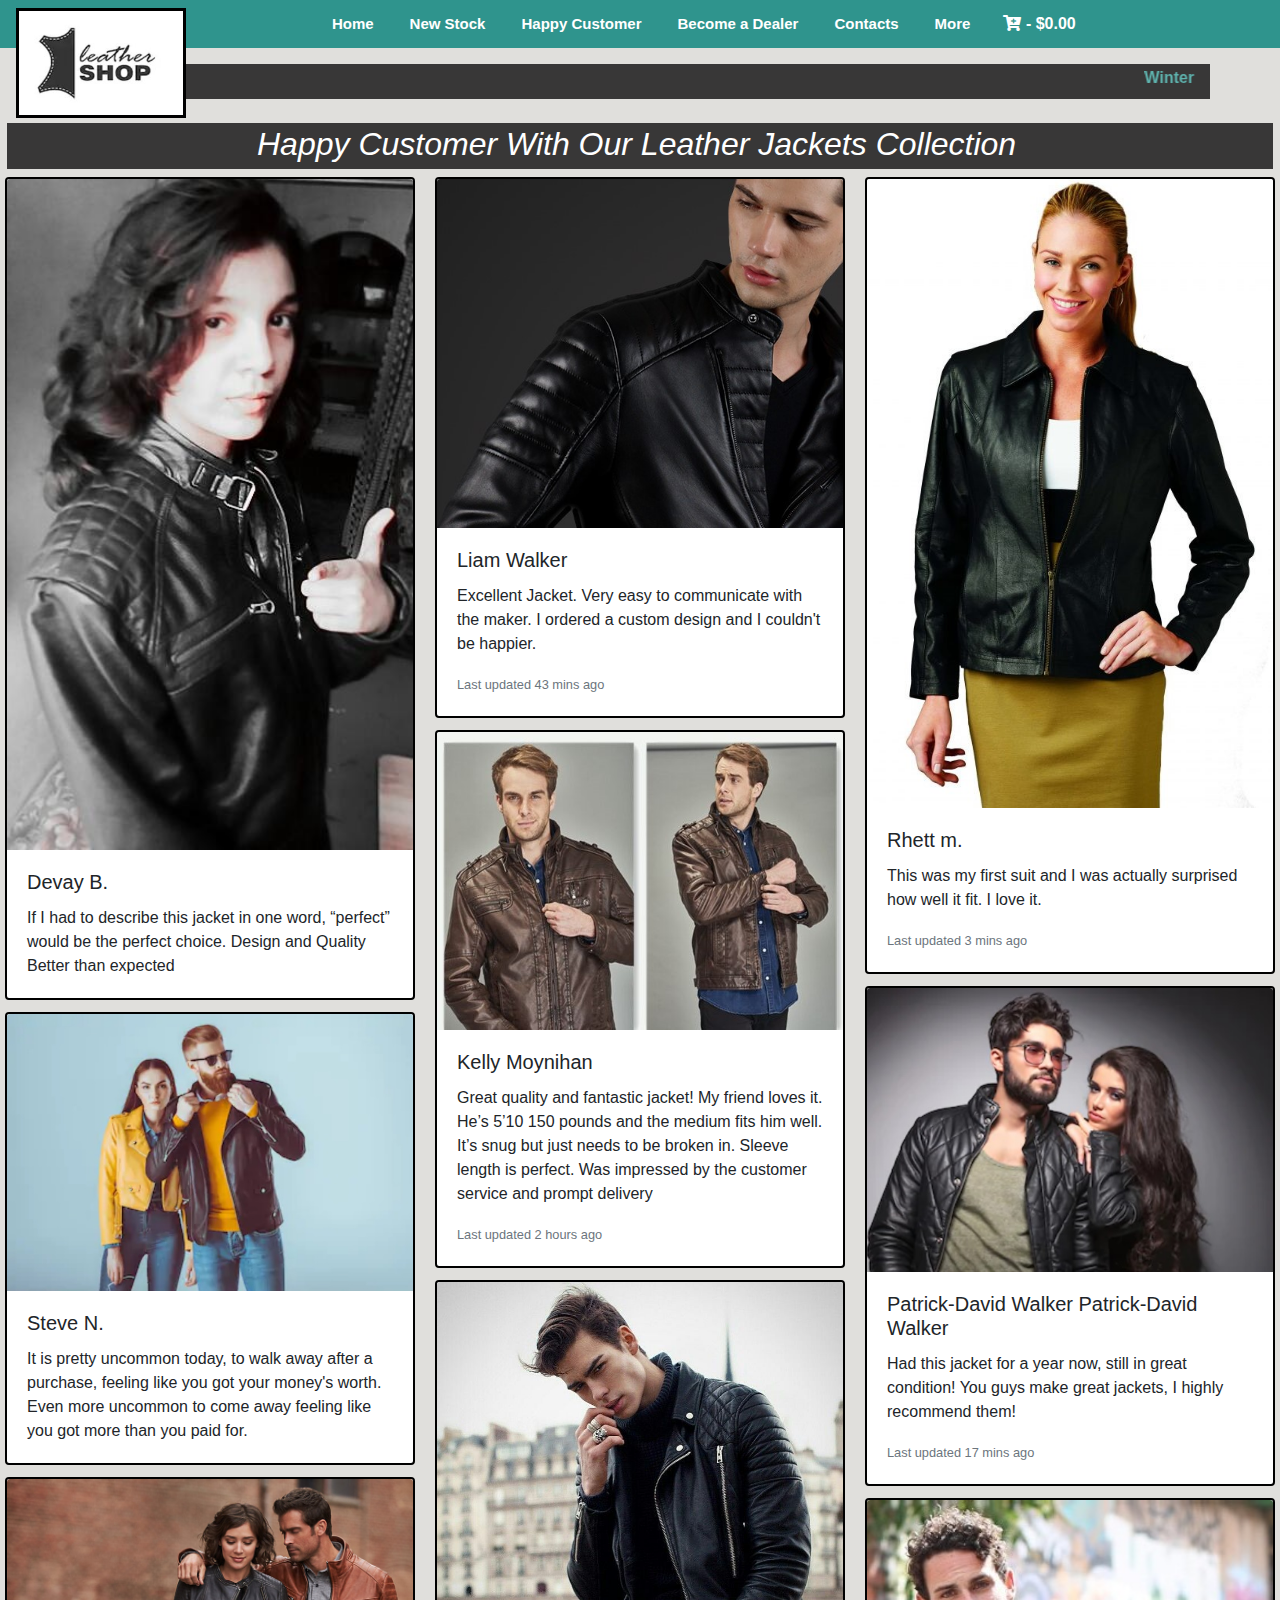
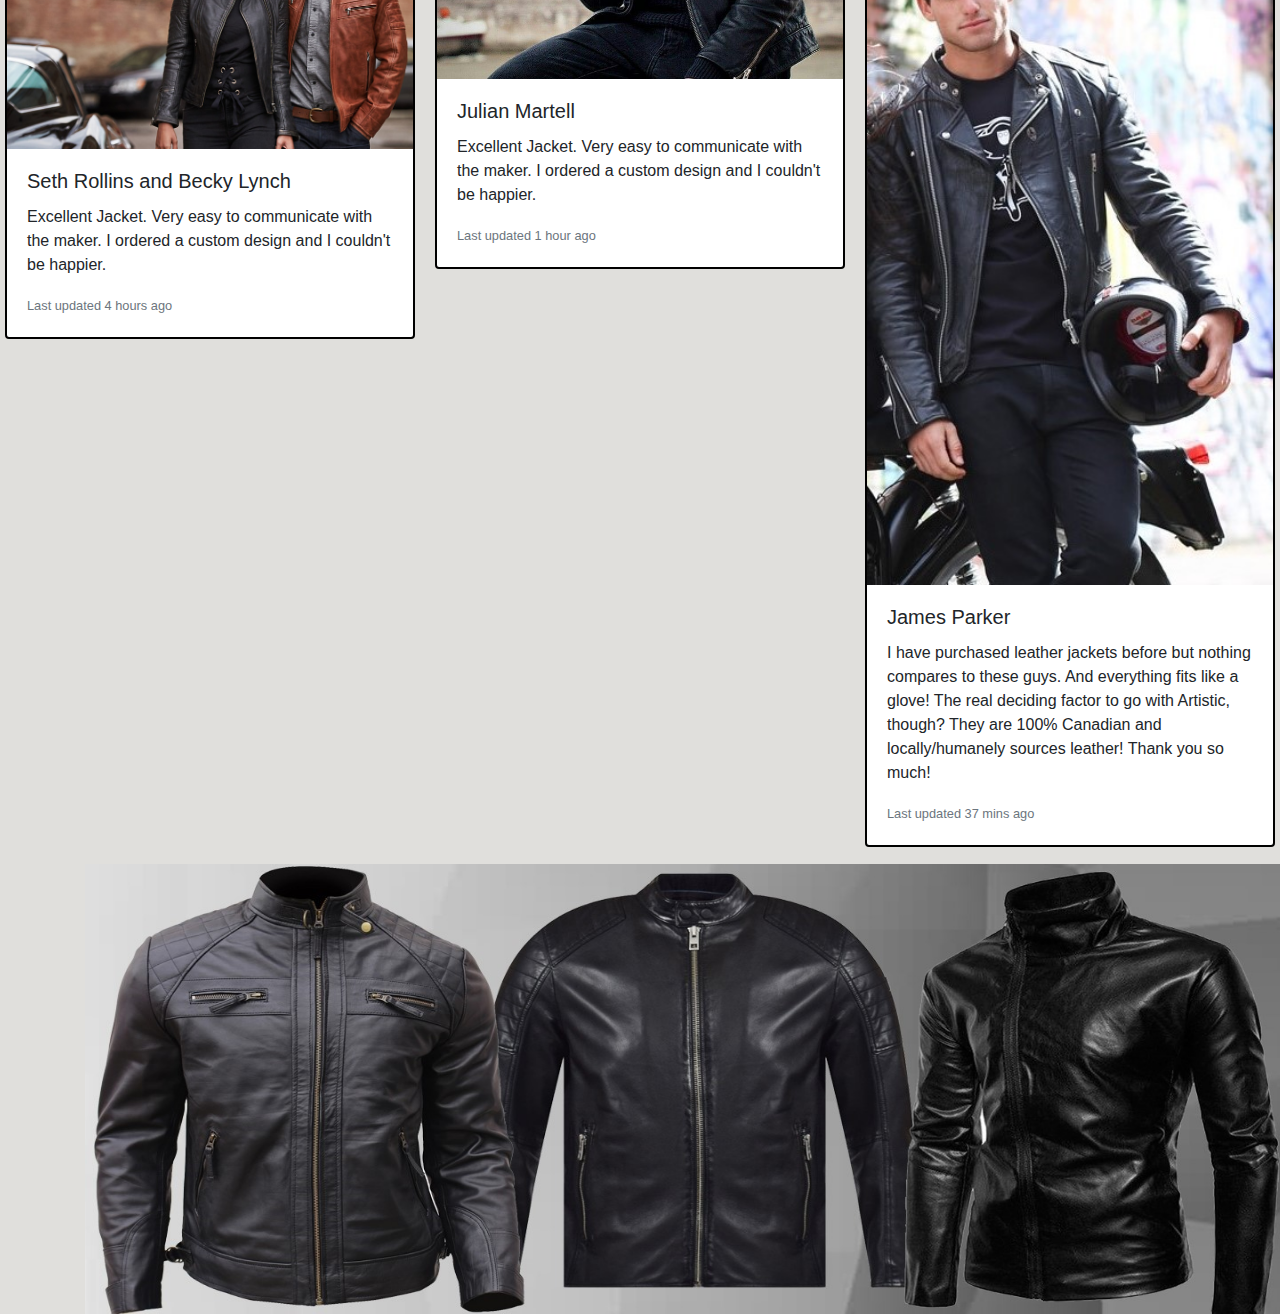
<file: happy.html>
<!DOCTYPE html>
<html lang="en">
<head>
    <meta charset="utf-8">
    <meta name="viewport" content="width=device-width, initial-scale=1, shrink-to-fit=no">
    <link rel="stylesheet" href="https://maxcdn.bootstrapcdn.com/bootstrap/4.0.0/css/bootstrap.min.css"
        integrity="sha384-Gn5384xqQ1aoWXA+058RXPxPg6fy4IWvTNh0E263XmFcJlSAwiGgFAW/dAiS6JXm" crossorigin="anonymous">
    <link rel="stylesheet" href="https://stackpath.bootstrapcdn.com/bootstrap/4.4.1/css/bootstrap.min.css"
        integrity="sha384-Vkoo8x4CGsO3+Hhxv8T/Q5PaXtkKtu6ug5TOeNV6gBiFeWPGFN9MuhOf23Q9Ifjh" crossorigin="anonymous">
    <script src="https://code.jquery.com/jquery-3.2.1.slim.min.js"
        integrity="sha384-KJ3o2DKtIkvYIK3UENzmM7KCkRr/rE9/Qpg6aAZGJwFDMVNA/GpGFF93hXpG5KkN"
        crossorigin="anonymous"></script>
    <script src="https://cdnjs.cloudflare.com/ajax/libs/popper.js/1.12.9/umd/popper.min.js"
        integrity="sha384-ApNbgh9B+Y1QKtv3Rn7W3mgPxhU9K/ScQsAP7hUibX39j7fakFPskvXusvfa0b4Q"
        crossorigin="anonymous"></script>
    <script src="https://maxcdn.bootstrapcdn.com/bootstrap/4.0.0/js/bootstrap.min.js"
        integrity="sha384-JZR6Spejh4U02d8jOt6vLEHfe/JQGiRRSQQxSfFWpi1MquVdAyjUar5+76PVCmYl"
        crossorigin="anonymous"></script>
    <script src="main.js"></script>
    <link rel="stylesheet" href="style.css">
    <link rel="stylesheet" href="fontawesome-free-5.13.0-web/css/all.css">
    <title>Happy Customer</title>
</head>
<body>


    <nav class="navbar navbar-expand-lg navbar-light float-left second">
        <div class="menuzord-brand pull-left flip logo">
            <img src="images/new.jpg" width="170px" height="110px" style="border: black solid 3px; animation:cubic-bezier(0.6, 0.04, 0.98, 0.335); animation-play-state: running; margin: 0px;">
        </div>

    </nav>
    <nav class="vovo">
        <ul>
            <li><a href="index.html"><b>Home</b></a></li>
            <li><a href="new.html"><b>New Stock</b></a></li>
            <li><a href="happy.html"><b>Happy Customer</b></a></li>
            <li><a href="#"><b>Become a Dealer</b></a></li>
            <li><a href="#"><b>Contacts</b></a></li>
            <li><a href="#"><b>More</b></a></li>
            <div class="col-md-2"><i class="fa fa-cart-plus" 
                style="color: white;" aria-hidden="true"></i>
                <b class="ty"> - $0.00</b>
        </ul>

    </nav>
    


    <div class="container" style="background-color: rgb(56, 55, 55);">
        <div class="row">
            <p style="margin-top: 2px; margin-bottom: 2px; background-color: rgb(56, 55, 55); color: #2f948d; ">
                <marquee direction="left" scrollamount="6" onmouseover="this.stop();" onmouseout="this.start();">
                    <font color="#5fb4af"><b>Winter Collection started From 02-September-2019</b>
                        <font color="#5fb4af"><b>&#160;&#160;Our leather products are manufactured by us in our factory
                                with great care, to the highest standards of workmanship. Choose any leather from sheep,
                                goat, cow & buffalo in any color or choose color from pantone book we can develop
                                leather as per customer requirement. </b> <a href="https://www.facebook.com/"
                                style="color: #5fb4af"><b>For More Samples, visit main outlet (Tariq Road Branch).</a> &#160;&#160;
                            &#160;&#160; --></b>
                </marquee>

            </p>
        </div>
    </div>
    <br>
        <div>
        <h2 style="margin-left: 7px; margin-right: 7px; padding-left: 250px; color: white; background-color: rgb(56, 55, 55); padding-top: 2px; padding-bottom: 6px; font-style: oblique; font-family: -apple-system, BlinkMacSystemFont, 'Segoe UI', Roboto, Oxygen, Ubuntu, Cantarell, 'Open Sans', 'Helvetica Neue', sans-serif;">
            Happy Customer With Our Leather Jackets Collection</h2>
    </div>
    <div class="card-columns" style="margin: 5px;">
        <div class="card" style="border: black 2px solid;">
            <img src="images/WhatsApp Image 2019-01-27 at 10.58.33 PM (1).jpeg" class="card-img-top" alt="...">
            <div class="card-body">
                <h5 class="card-title">Devay B.</h5>
                <p class="card-text">If I had to describe this jacket in one word, “perfect” would be the perfect choice. Design
                    and Quality Better than expected</p>
            </div>
        </div>
        <div class="card" style="border: black 2px solid;">
            <img src="images/jacketsssss.jpg" class="card-img-top" alt="...">
            <div class="card-body">
                <h5 class="card-title">Steve N.</h5>
                <p class="card-text">It is pretty uncommon today, to walk away after a purchase, feeling like you got your money's worth. Even more uncommon to come away feeling like you got more than you paid for.</p>
            </div>
        </div>
        <div class="card" style="border: black 2px solid;">
            <img src="images/garments.jpg" class="card-img-top" alt="...">
            <div class="card-body">
                <h5 class="card-title">Seth Rollins and Becky Lynch</h5>
                <p class="card-text">Excellent Jacket. Very easy to communicate with the maker. I ordered a custom design and I couldn't be happier.</p>
                <p class="card-text"><small class="text-muted">Last updated 4 hours ago</small></p>
            </div>
        </div>
        <div class="card" style="border: black 2px solid;">
            <img src="images/Men-Banner_brandofleather.jpg" class="card-img-top" alt="...">
            <div class="card-body">
                <h5 class="card-title">Liam Walker</h5>
                <p class="card-text">Excellent Jacket. Very easy to communicate with the maker. I ordered a custom design and I couldn't be happier.</p>
                <p class="card-text"><small class="text-muted">Last updated 43 mins ago</small></p>
            </div>
        </div>
        <div class="card" style="border: black 2px solid;">
            <img src="images/new 331dc4f4-dd3d-4012-9332-7f01115aa016._CR0,0,970,600_PT0_SX970__.jpg" class="card-img-top" alt="...">
            <div class="card-body">
                <h5 class="card-title">Kelly Moynihan</h5>
                <p class="card-text">Great quality and fantastic jacket! My friend loves it. He’s 5’10 150 pounds and the medium fits him well. It’s snug but just needs to be broken in. Sleeve length is perfect. Was impressed by the customer service and prompt delivery</p>
                <p class="card-text"><small class="text-muted">Last updated 2 hours ago</small></p>
            </div>
        </div>
        <div class="card" style="border: black 2px solid;">
            <img src="images/c582f56eab1249fc7fad7a95a32e1a8a.jpg" class="card-img-top" alt="...">
            <div class="card-body">
                <h5 class="card-title">Julian Martell</h5>
                <p class="card-text">Excellent Jacket. Very easy to communicate with the maker. I ordered a custom design and I couldn't be happier.</p>
                <p class="card-text"><small class="text-muted">Last updated 1 hour ago</small></p>
            </div>
        </div>
        <div class="card" style="border: black 2px solid;">
            <img src="images/11418-29554-adpart.jpg" class="card-img-top" alt="...">
            <div class="card-body">
                <h5 class="card-title">Rhett m.</h5>
                <p class="card-text">This was my first suit and I was actually surprised how well it fit.  I love it.</p>
                <p class="card-text"><small class="text-muted">Last updated 3 mins ago</small></p>
            </div>
        </div>
        <div class="card" style="border: black 2px solid;">
            <img src="images/lmggjj.jpg" class="card-img-top" alt="...">
            <div class="card-body">
                <h5 class="card-title">Patrick-David Walker
                    Patrick-David Walker</h5>
                <p class="card-text">Had this jacket for a year now, still in great condition! You guys make great jackets, I highly recommend them! </p>
                <p class="card-text"><small class="text-muted">Last updated 17 mins ago</small></p>
            </div>
        </div>
        <div class="card" style="border: black 2px solid;">
            <img src="images/banner_5.jpg" class="card-img-top" alt="...">
            <div class="card-body">
                <h5 class="card-title">James Parker</h5>
                <p class="card-text">I have purchased leather jackets before but nothing compares to these guys. And everything fits like a glove!
                    The real deciding factor to go with Artistic, though? They are 100% Canadian and locally/humanely sources leather!
                    Thank you so much! </p>
                <p class="card-text"><small class="text-muted">Last updated 37 mins ago</small></p>
            </div>
        </div>
    </div>
    </div>
    <div class="container">
        <img src="images/black-leather-jacket-banner-1350x1100.jpg" alt="Norway" style="width:1200px; height: 450px;">
    </div>
    
</body>
</html>
</file>
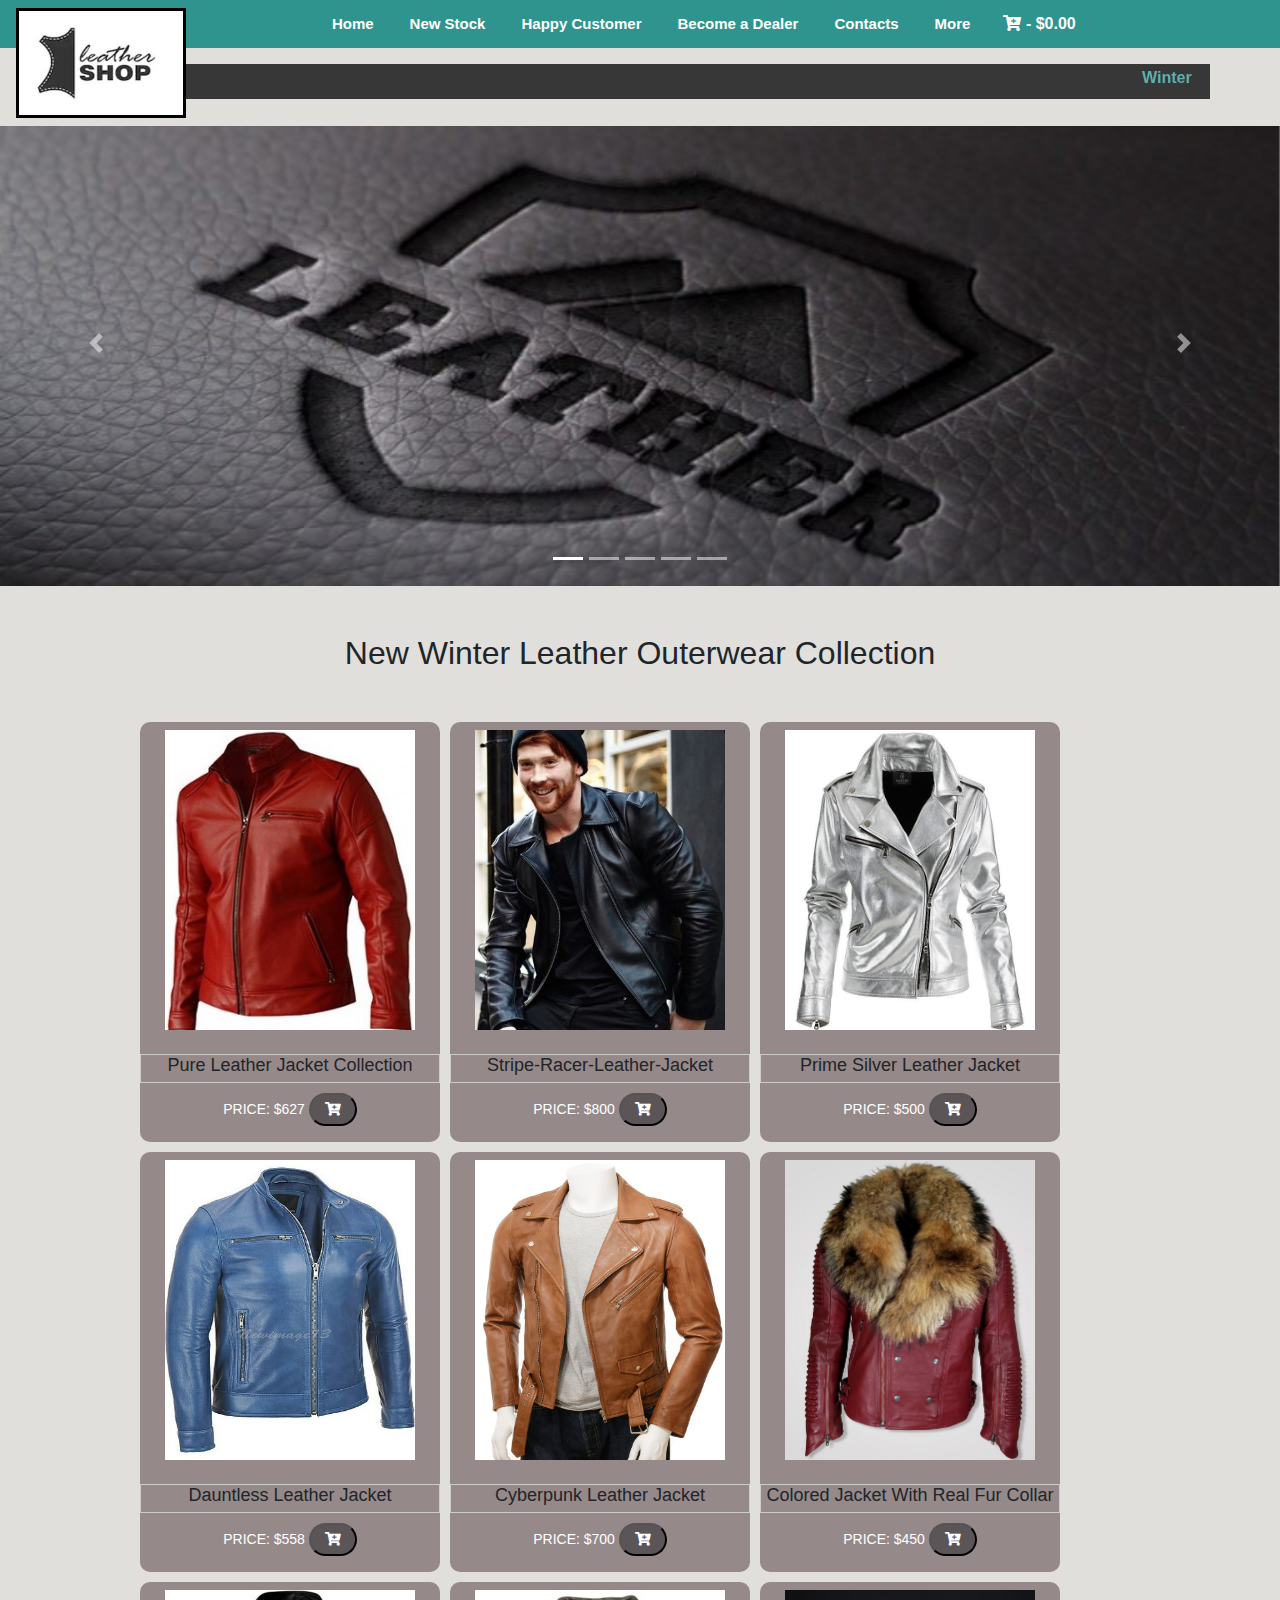
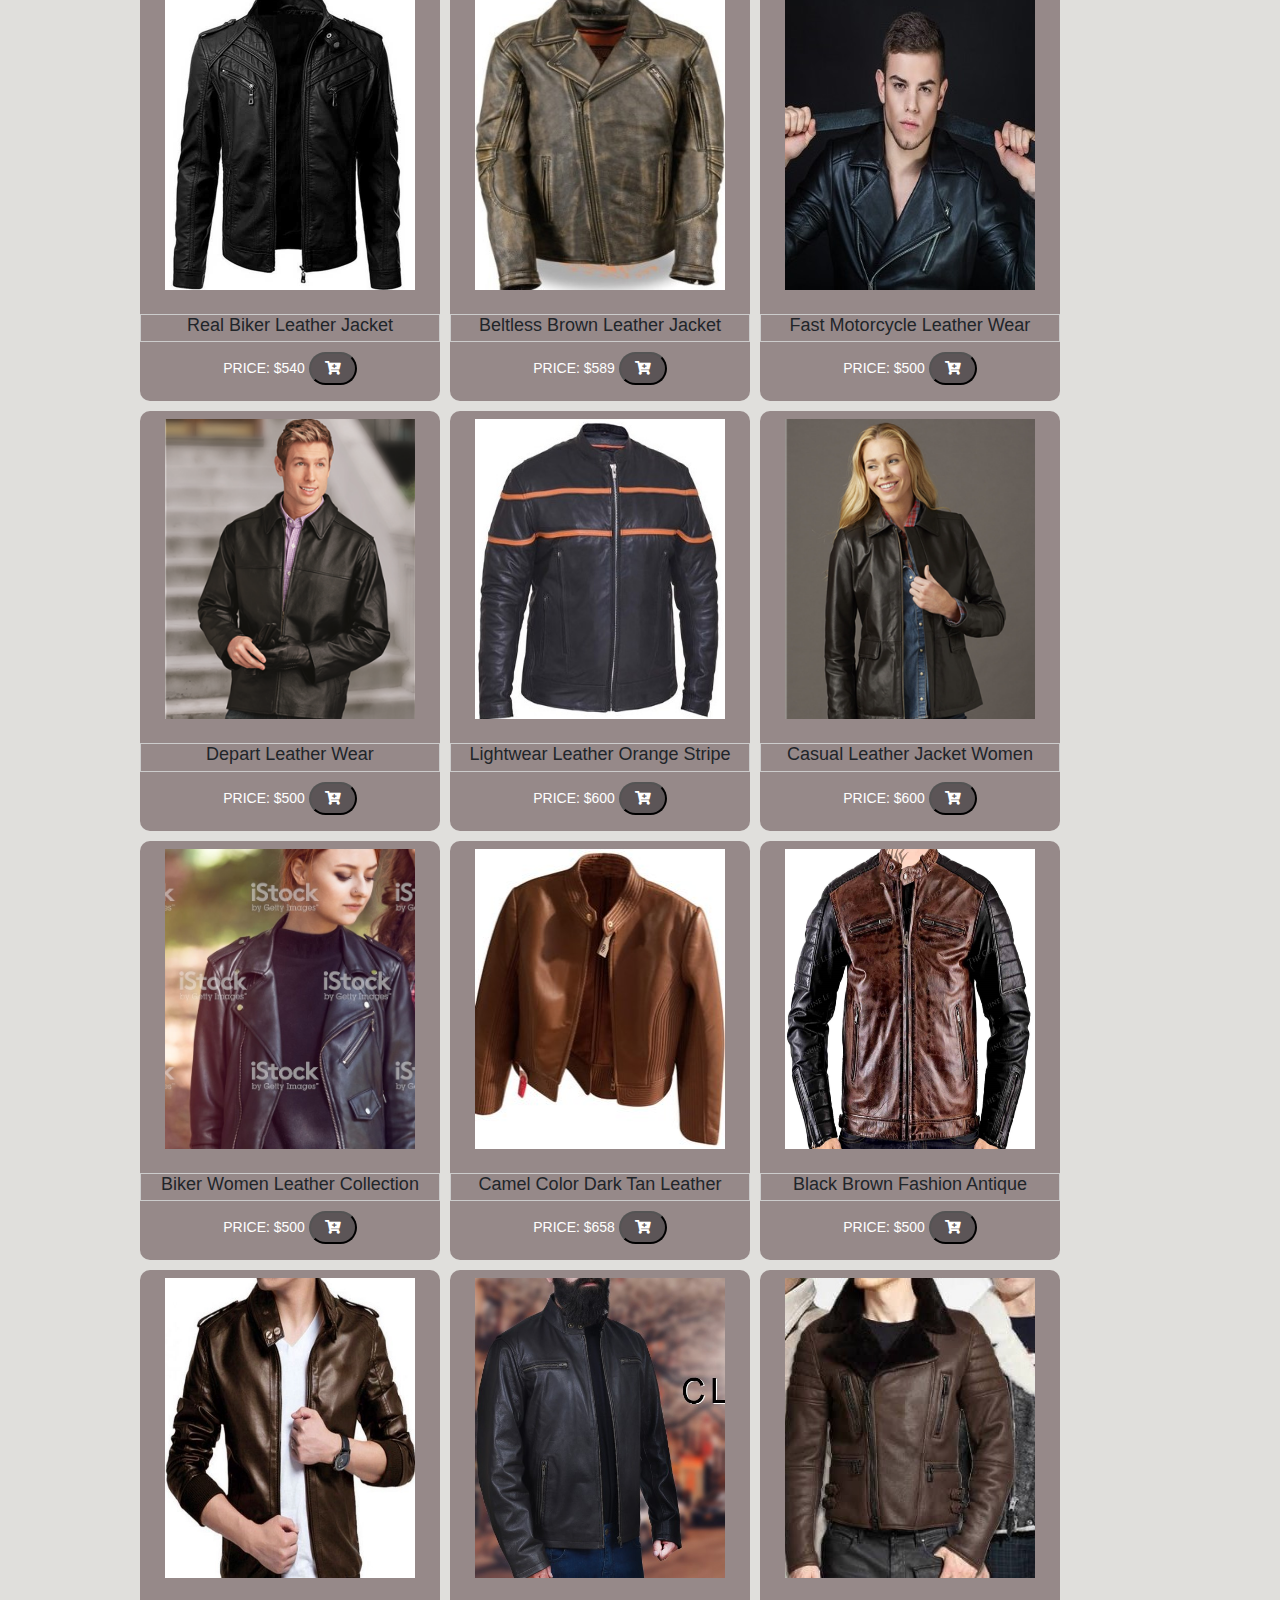
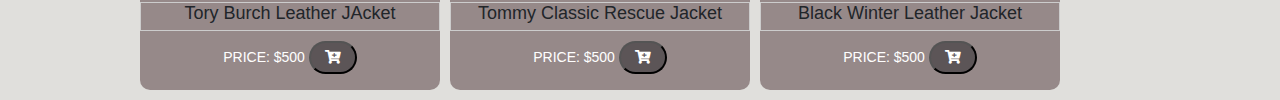
<file: new.html>
<!DOCTYPE html>
<html lang="en">
<head>
    <meta charset="utf-8">
    <meta name="viewport" content="width=device-width, initial-scale=1, shrink-to-fit=no">
    <link rel="stylesheet" href="https://maxcdn.bootstrapcdn.com/bootstrap/4.0.0/css/bootstrap.min.css"
        integrity="sha384-Gn5384xqQ1aoWXA+058RXPxPg6fy4IWvTNh0E263XmFcJlSAwiGgFAW/dAiS6JXm" crossorigin="anonymous">
    <link rel="stylesheet" href="https://stackpath.bootstrapcdn.com/bootstrap/4.4.1/css/bootstrap.min.css"
        integrity="sha384-Vkoo8x4CGsO3+Hhxv8T/Q5PaXtkKtu6ug5TOeNV6gBiFeWPGFN9MuhOf23Q9Ifjh" crossorigin="anonymous">
    <script src="https://code.jquery.com/jquery-3.2.1.slim.min.js"
        integrity="sha384-KJ3o2DKtIkvYIK3UENzmM7KCkRr/rE9/Qpg6aAZGJwFDMVNA/GpGFF93hXpG5KkN"
        crossorigin="anonymous"></script>
    <script src="https://cdnjs.cloudflare.com/ajax/libs/popper.js/1.12.9/umd/popper.min.js"
        integrity="sha384-ApNbgh9B+Y1QKtv3Rn7W3mgPxhU9K/ScQsAP7hUibX39j7fakFPskvXusvfa0b4Q"
        crossorigin="anonymous"></script>
    <script src="https://maxcdn.bootstrapcdn.com/bootstrap/4.0.0/js/bootstrap.min.js"
        integrity="sha384-JZR6Spejh4U02d8jOt6vLEHfe/JQGiRRSQQxSfFWpi1MquVdAyjUar5+76PVCmYl"
        crossorigin="anonymous"></script>
    <script src="main.js"></script>
    <link rel="stylesheet" href="style.css">
    <link rel="stylesheet" href="fontawesome-free-5.13.0-web/css/all.css">
    <title>New</title>
</head>
<body>
    <nav class="navbar navbar-expand-lg navbar-light float-left second">
        <div class="menuzord-brand pull-left flip logo">
            <img src="images/new.jpg" width="170px" height="110px" style="border: black solid 3px; animation:cubic-bezier(0.6, 0.04, 0.98, 0.335); animation-play-state: running; margin: 0px;">
        </div>

    </nav>
    <nav class="vovo">
        <ul>
            <li><a href="index.html"><b>Home</b></a></li>
            <li><a href="new.html"><b>New Stock</b></a></li>
            <li><a href="happy.html"><b>Happy Customer</b></a></li>
            <li><a href="#"><b>Become a Dealer</b></a></li>
            <li><a href="#"><b>Contacts</b></a></li>
            <li><a href="#"><b>More</b></a></li>
            <div class="col-md-2"><i class="fa fa-cart-plus" 
                style="color: white;" 
                aria-hidden="true"></i>
                <b class="ty"> - $0.00</b>
        </ul>

    </nav>
    


    <div class="container" style="background-color: rgb(56, 55, 55);">
        <div class="row">
            <p style="margin-top: 2px; margin-bottom: 2px; background-color: rgb(56, 55, 55); color: #2f948d; ">
                <marquee direction="left" scrollamount="6" onmouseover="this.stop();" onmouseout="this.start();">
                    <font color="#5fb4af"><b>Winter Collection started From 02-September-2019</b>
                        <font color="#5fb4af"><b>&#160;&#160;Our leather products are manufactured by us in our factory
                                with great care, to the highest standards of workmanship. Choose any leather from sheep,
                                goat, cow & buffalo in any color or choose color from pantone book we can develop
                                leather as per customer requirement. </b> <a href="https://www.facebook.com/"
                                style="color: #5fb4af"><b>For More Samples, visit main outlet (Tariq Road Branch).</a> &#160;&#160;
                            &#160;&#160; --></b>
                </marquee>

            </p>
        </div>
    </div>

    <div id="carouselExampleCaptions" class="carousel slide" data-ride="carousel">
        <ol class="carousel-indicators">
            <li data-target="#carouselExampleCaptions" data-slide-to="0" class="active"></li>
            <li data-target="#carouselExampleCaptions" data-slide-to="1"></li>
            <li data-target="#carouselExampleCaptions" data-slide-to="2"></li>
            <li data-target="#carouselExampleCaptions" data-slide-to="4"></li>
            <li data-target="#carouselExampleCaptions" data-slide-to="5"></li>

        </ol>
        <div class="carousel-inner">
            <div class="carousel-item active">
                <img src="images/good.jpg" width="901px" height="460px"  class="d-block w-100" alt="...">
                <div class="carousel-caption d-none d-md-block">
                </div>
            </div>
            <div class="carousel-item">
                <img src="images/William-Leather-Jacket-Banner-for-Blog.jpg" width="901px" height="460px" class="d-block w-100" alt="...">
                <div class="carousel-caption d-none d-md-block">
                </div>
            </div>
            <div class="carousel-item">
                <img src="images/fashion-leather-gtm-1087x578.jpg" width="901px" height="460px" class="d-block w-100" alt="...">
                <div class="carousel-caption d-none d-md-block">
                </div>
            </div>
            <div class="carousel-item">
                <img src="images/cosal.jpg" width="901px" height="460px" class="d-block w-100" alt="...">
                <div class="carousel-caption d-none d-md-block">
                </div>
            </div>
            <div class="carousel-item">
                <img src="images/mens-pu-leather-bomber-winter-jacket-banner-v2.jpg" width="901px" height="460px" class="d-block w-100" alt="...">
                <div class="carousel-caption d-none d-md-block">
                </div>
            </div>
        </div>
        <a class="carousel-control-prev" href="#carouselExampleCaptions" role="button" data-slide="prev">
            <span class="carousel-control-prev-icon" aria-hidden="true"></span>
            <span class="sr-only">Previous</span>
        </a>
        <a class="carousel-control-next" href="#carouselExampleCaptions" role="button" data-slide="next">
            <span class="carousel-control-next-icon" aria-hidden="true"></span>
            <span class="sr-only">Next</span>
        </a>
    </div>
    <br><br>
    <div class="grid--full index-featured-text">
  
        <h2 style="text-align: center;"> New Winter Leather Outerwear Collection</h2>
        <div>
    </div>

    <div class="wrapper">
        <div class="clear"></div>

        <div class="items">
            <div class="item">
                <img class="pic" src="images/11.jpg" width="250px" height="300" alt="">
                <br>
                <h2 class="heading" style="text-align: center;">Pure Leather Jacket Collection</h2>
                <p class="para" style="text-align: center;">PRICE: $627
                    <button class="clss" type="button">
                        <i class="fa fa-cart-plus" aria-hidden="true"></i>
                    </button>
            </p>
            </div>
        </div>
        <div class="items">
            <div class="item">
                <img class="pic" src="images/banner335.jpg"width="250px" height="300" alt="">
                <br>
                <h2 class="heading" style="text-align: center;">Stripe-Racer-Leather-Jacket</h2>
                <p class="para" style="text-align: center;">PRICE: $800 <button class="clss" type="button">
                    <i class="fa fa-cart-plus" aria-hidden="true"></i>
                </button></p>
            </div>
        </div>
        <div class="items">
            <div class="item">
                <img class="pic" src="images/silver.jpg" width="250px" height="300" alt="">
                <br>
                <h2 class="heading" style="text-align: center;">Prime Silver Leather Jacket</h2>
                <p class="para" style="text-align: center;">PRICE: $500 <button class="clss" type="button">
                    <i class="fa fa-cart-plus" aria-hidden="true"></i>
                </button></p>
            </div>
        </div>
        <div class="items">
            <div class="item">
                <img class="pic" src="images/123.jpeg" width="250px" height="300" alt="">
                <br>
                <h2 class="heading" style="text-align: center;">Dauntless Leather Jacket</h2>
                <p class="para" style="text-align: center;">PRICE: $558 <button class="clss" type="button">
                    <i class="fa fa-cart-plus" aria-hidden="true"></i>
                </button></p>
            </div>
        </div>
        <div class="items">
            <div class="item">
                <img class="pic" src="images/main-qimg-60f1abdbacc3ba556b958ddebb90cf50.jpg" width="250px" height="300" alt="">
                <br>
                <h2 class="heading" style="text-align: center;">Cyberpunk Leather Jacket</h2>
                <p class="para" style="text-align: center;">PRICE: $700 <button class="clss" type="button">
                    <i class="fa fa-cart-plus" aria-hidden="true"></i>
                </button></p>
            </div>
        </div>
        <div class="items">
            <div class="item">
                <img class="pic" src="images/Wine-Colored-Leather-Jacket-with-Real-Fur-Collar-for-Men-1.jpg" width="250px" height="300" alt="">
                <br>
                <h2 class="heading" style="text-align: center;">Colored Jacket With Real Fur Collar</h2>
                <p class="para" style="text-align: center;">PRICE: $450 <button class="clss" type="button">
                    <i class="fa fa-cart-plus" aria-hidden="true"></i>
                </button></p>
            </div>
        </div>
        <div class="items">
            <div class="item">
                <img class="pic" src="images/Leather-Jacket-MLJ01-4.jpg" 
                width="250px" height="300" alt="">
                <br>
                <h2 class="heading" style="text-align: center;">Real Biker Leather Jacket</h2>
                <p class="para" style="text-align: center;">PRICE: $540 <button class="clss" type="button">
                    <i class="fa fa-cart-plus" aria-hidden="true"></i>
                </button></p>
            </div>
        </div>
        <div class="items">
            <div class="item">
                <img class="pic" src="images/Beltless-Brown-Leather-Motorcycle-Jacket.jpg" width="250px" height="300" alt="">
                <br>
                <h2 class="heading" style="text-align: center;">Beltless Brown Leather Jacket</h2>
                <p class="para" style="text-align: center;">PRICE: $589 <button class="clss" type="button">
                    <i class="fa fa-cart-plus" aria-hidden="true"></i>
                </button></p>
            </div>
        </div>
        
        <div class="items">
            <div class="item">
                <img class="pic" src="images/olgaosa170600014.jpg" width="250px" height="300" alt="">
                <br>
                <h2 class="heading" style="text-align: center;">Fast Motorcycle Leather Wear</h2>
                <p class="para" style="text-align: center;">PRICE: $500 <button class="clss" type="button">
                    <i class="fa fa-cart-plus" aria-hidden="true"></i>
                </button></p>
            </div>
        </div>
        <div class="items">
            <div class="item">
                <img class="pic" src="images/11417-29552-adpart.jpg" width="250px" height="300" alt="">
                <br>
                <h2 class="heading" style="text-align: center;">Depart Leather Wear</h2>
                <p class="para" style="text-align: center;">PRICE: $500 <button class="clss" type="button">
                    <i class="fa fa-cart-plus" aria-hidden="true"></i>
                </button></p>
            </div>
        </div>
        <div class="items">
            <div class="item">
                <img class="pic" src="images/Lightweight-Leather-Orange-Stripe-Racer-Jacket-391x420.jpg" width="250px" height="300" alt="">
                <br>
                <h2 class="heading" style="text-align: center;">Lightwear Leather Orange Stripe</h2>
                <p class="para" style="text-align: center;">PRICE: $600 <button class="clss" type="button">
                    <i class="fa fa-cart-plus" aria-hidden="true"></i>
                </button></p>
            </div>
        </div>
        <div class="items">
            <div class="item">
                <img class="pic" src="images/11422-29567-adpart.jpg" width="250px" height="300" alt="">
                <br>
                <h2 class="heading" style="text-align: center;">Casual Leather Jacket Women</h2>
                <p class="para" style="text-align: center;">PRICE: $600 <button class="clss" type="button">
                    <i class="fa fa-cart-plus" aria-hidden="true"></i>
                </button></p>
            </div>
        </div>
        <div class="items">
            <div class="item">
                <img class="pic" src="images/12.istockphoto-902712946-1024x1024.jpg" width="250px" height="300" alt="">
                <br>
                <h2 class="heading" style="text-align: center;">Biker Women Leather Collection</h2>
                <p class="para" style="text-align: center;">PRICE: $500 <button class="clss" type="button">
                    <i class="fa fa-cart-plus" aria-hidden="true"></i>
                </button></p>
            </div>
        </div>
        <div class="items">
            <div class="item">
                <img class="pic" src="images/tory-burch-camel-color-dark-tan-33791-calista-riding-jacket-size-6-s-0-2-300-300.jpg" width="250px" height="300" alt="">
                <br>
                <h2 class="heading" style="text-align: center;">Camel Color Dark Tan Leather</h2>
                <p class="para" style="text-align: center;">PRICE: $658 <button class="clss" type="button">
                    <i class="fa fa-cart-plus" aria-hidden="true"></i>
                </button></p>
            </div>
        </div>
        <div class="items">
            <div class="item">
                <img class="pic" src="images/Black-brown-fashion-antique-leather-jacket.jpg" width="250px" height="300" alt="">
                <br>
                <h2 class="heading" style="text-align: center;">Black Brown Fashion Antique</h2>
                <p class="para" style="text-align: center;">PRICE: $500 <button class="clss" type="button">
                    <i class="fa fa-cart-plus" aria-hidden="true"></i>
                </button></p>
            </div>
        </div>
        <div class="items">
            <div class="item">
                <img class="pic" src="images/other-6655-2410881-1-zoom-600x600.jpg" width="250px" height="300" alt="">
                <br>
                <h2 class="heading" style="text-align: center;">Tory Burch Leather JAcket</h2>
                <p class="para" style="text-align: center;">PRICE: $500 <button class="clss" type="button">
                    <i class="fa fa-cart-plus" aria-hidden="true"></i>
                </button></p>
            </div>
        </div>
        <div class="items">
            <div class="item">
                <img class="pic" src="images/Tommy-Classic-Rescue-Black-Leather-Jacket-AJS-Article-Banner.jpg" width="250px" height="300" alt="">
                <br>
                <h2 class="heading" style="text-align: center;">Tommy Classic Rescue Jacket</h2>
                <p class="para" style="text-align: center;">PRICE: $500 <button class="clss" type="button">
                    <i class="fa fa-cart-plus" aria-hidden="true"></i>
                </button></p>
            </div>
        </div>
        <div class="items">
            <div class="item">
                <img class="pic" src="images/Leather-jacket-black-Winter-jacket-banner.jpg" width="250px" height="300" alt="">
                <br>
                <h2 class="heading" style="text-align: center;">Black Winter Leather Jacket</h2>
                <p class="para" style="text-align: center;">PRICE: $500 <button class="clss" type="button">
                    <i class="fa fa-cart-plus" aria-hidden="true"></i>
                </button></p>
            </div>
        </div>
    </div>
</body>
</html>
</file>
<file: style.css>
*{
    margin: 0px;
    padding: 0px;
}
body{
    background-color: #e0dfdc;
    /* background-color: tomato; */
    font-weight: normal;
}

.vovo {
    background-color: #2f948d;
    /* background-color: #fff; */
}
.toppy {
    padding: 0px;
}
nav ul{
    padding: 12px 0px;
    display: flex;
    justify-content: center;
    list-style: none;
}
.nav item {
    padding: -0.5px 20px;
}
nav ul li{
    padding: 0px 18px;
}
nav ul li a{
    text-decoration: none;
    font-size: 15px;
    color: white;
    font-family: 'Franklin Gothic Medium', 'Arial Narrow', Arial, sans-serif;
}
nav ul li:hover{
    background-color: #015d56;
    
    /* background-color: pink; */

    transition: 0.7s;
}
@media only screen and (max-width: 800px) {
    nav ul{
        height: 230px;
        flex-direction: column;
        text-align: center;    
    }
}




@media screen and (max-width: 699px) {
    #carousel-carousel .carousel-slides {
      background-color: #0d0101;
    }

    #carousel-carousel .carousel-slide-text .btn {
      background-color: #ffffff;
      color: #0d0101;
    }
  }

  #carousel-carousel .carousel-slide-image:before {
    background-color: #000000;
    opacity: 0.4;
  }

  #carousel-carousel .carousel-slide-text,
  #carousel-carousel .carousel-slide-text h1,
  #carousel-carousel .carousel-slide-text p {
    text-align: center;
    color: green;
  }

  #carousel-carousel .carousel-slide-progress-bar {
    background-color: #000000;
  }

  #carousel-carousel .slick-active .carousel-slide-progress-bar {
    -webkit-animation: progress-expand 10000ms linear;
    -moz-animation: progress-expand 10000ms linear;
    -o-animation: progress-expand 10000ms linear;
    animation: progress-expand 10000ms linear;
  }

  #carousel-carousel .slick-dots button:before {
    color: #ffffff;
  }


  /* Container holding the image and the text */
.container1 {
    position: relative;
  }
  
  /* Bottom right text */
  .text-block {
    position: absolute;
    top: 35%;
    left: 50%;
    /* right: 20%; */
    color: white;
    /* font-size: 80px; */
    /* padding-left: 20px;
    padding-right: 20px; */
    /* block-size: 400px 120px; */
  }
  .ty {
      color: white;
  }

  .wrapper {
      width: 1200px;
      margin: 50px auto;
      padding-left: 100px;
      /* width: 705px;
      margin: 20px auto;
      padding-left: 20px; */
  }

  /* .stockk {
      display: inline;
      background-color: lightblue;
      color: #e06288;
      font-size: 15px;
      font-weight: normal;
      text-transform: uppercase;
      padding: 4px 10px;
      float: left;
      border-radius: 5px;
  } */
  

  .clear {
      clear: both;
  }

  .items {
      display: block;
      margin: 0px 0;
  }

  .item {
      /* background-color: rgb(154, 214, 154); */
      /* border: 5px rgb(150, 137, 137) solid; */
      border-radius: 10px;
      background-color: rgb(150, 137, 137);
      float: left;
      margin: 0 10px 10px 0;
      width: 300px;
      /* width: 205px; */
      padding-top: 8px;

  }

  .pic {
      display: block;
      margin: auto;
  }

  .heading {
      font-size: 18px;
      display: block;
      border: 1px solid #ccc;
      margin: 0 0 10px 0;
      padding: 0 0 5px 0;
  }

  button {
    /* border: 1px solid #ef4478; */
    padding: 4px 14px;
    /* background-color: #ef4478; */
    background-color: #5c5557;
    color: white;
    text-transform: uppercase;
    flex: right;
    margin: 0px 0;
    font-weight: 400;
    cursor: pointer;
    font-family: 'Lucida Sans', 'Lucida Sans Regular', 'Lucida Grande', 'Lucida Sans Unicode', Geneva, Verdana, sans-serif;
    border-radius: 50px;
  }

        button:focus{
            outline: none !important;
        }

  span{
      float: right;
  }
  .para {
      font-size: 14px;
      color: white;
  }
  /* .shopping-cart {
      display: inline-block;
      /* background: images(cart) no-repeat 0 0; */
      /* background-image: image(images/cart) no-repeat 0 0; */
      /* background-color: royalblue;
      width: 24px;
      height: 24px;
      margin: 0 10px 0 0;
  } */
</file>
